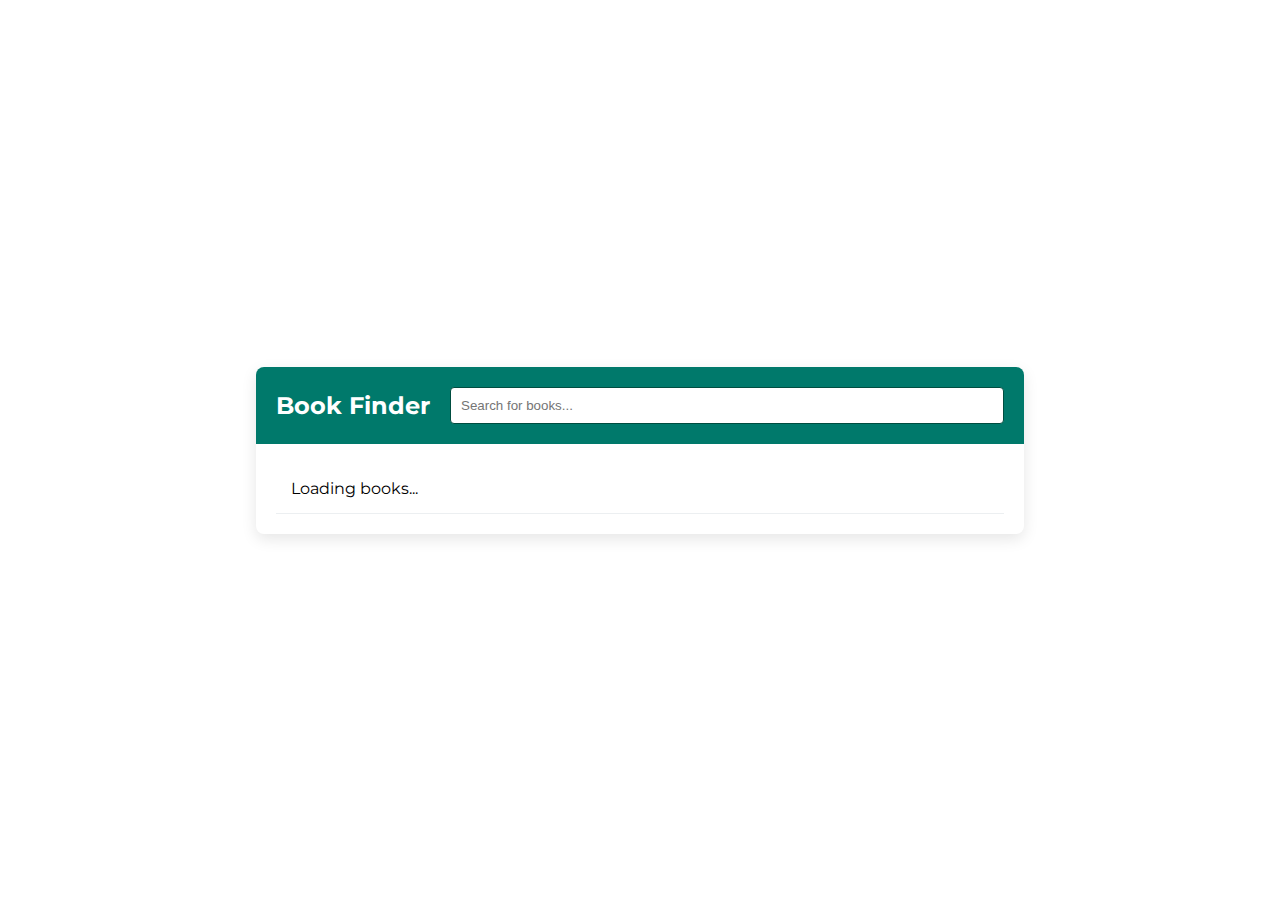
<file: Book Finder/index.html>
<!DOCTYPE html>
<html lang="en">
<head>
    <meta charset="UTF-8">
    <meta name="viewport" content="width=device-width, initial-scale=1.0">
    <link rel="stylesheet" href="style.css">
    <title>Book Finder</title>
</head>
<body>
    <div class="main-wrapper">
        <header class="search-section">
            <h1 class="header-title">Book Finder</h1>
            <div class="search-box">
                <input type="text" id="searchBox" placeholder="Search for books...">
            </div>
        </header>
        <div class="main-content">
            <ul id="bookContainer" class="books-list">
                <li>Loading books...</li>
            </ul>
        </div>
    </div>
    <script src="script.js"></script>
</body>
</html>
</file>
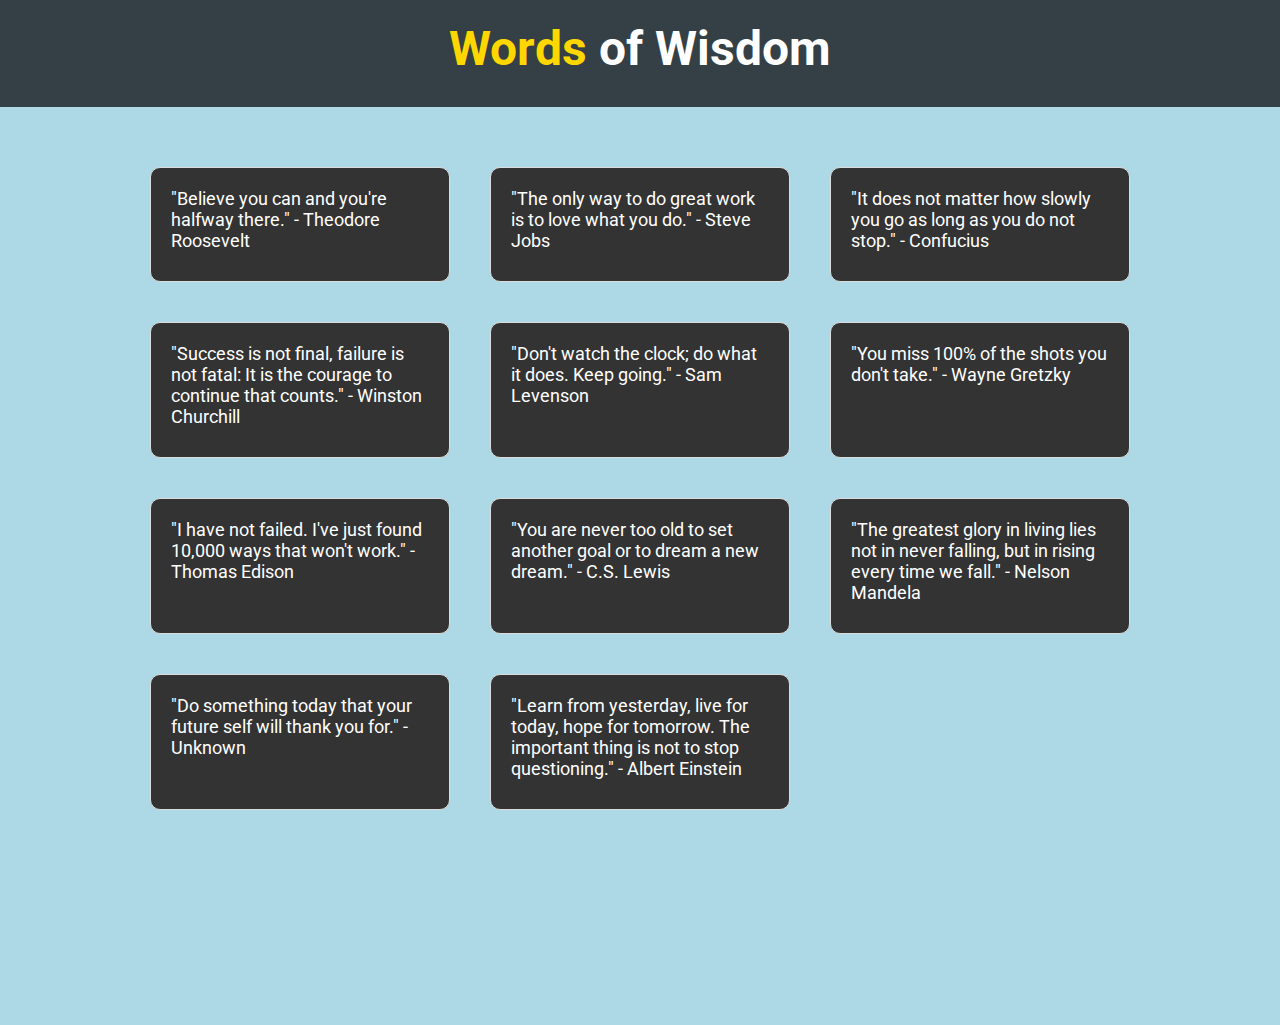
<file: Quote Animation/index.html>
<!DOCTYPE html>
<html lang="en">
<head>
  <meta charset="UTF-8" />
  <meta name="viewport" content="width=device-width, initial-scale=1.0" />
  <link rel="stylesheet" href="style.css" />
  <title>Quote Animation</title>
</head>
<body>
  <header>
    <h1><span>Words</span> of Wisdom</h1>
  </header>
  <main>
    <section class="quote-container">
      <div class="quote">
        <p>"Believe you can and you're halfway there." - Theodore Roosevelt</p>
      </div>
      <div class="quote">
        <p>"The only way to do great work is to love what you do." - Steve Jobs</p>
      </div>
      <div class="quote">
        <p>"It does not matter how slowly you go as long as you do not stop." - Confucius</p>
      </div>
      <div class="quote">
        <p>"Success is not final, failure is not fatal: It is the courage to continue that counts." - Winston Churchill</p>
      </div>
      <div class="quote">
        <p>"Don't watch the clock; do what it does. Keep going." - Sam Levenson</p>
      </div>
      <div class="quote slide-up">
        <p>"You miss 100% of the shots you don't take." - Wayne Gretzky</p>
      </div>
      <div class="quote slide-up">
        <p>"I have not failed. I've just found 10,000 ways that won't work." - Thomas Edison</p>
      </div>
      <div class="quote slide-up">
        <p>"You are never too old to set another goal or to dream a new dream." - C.S. Lewis</p>
      </div>
      <div class="quote fade-in">
        <p>"The greatest glory in living lies not in never falling, but in rising every time we fall." - Nelson Mandela</p>
      </div>
      <div class="quote fade-in">
        <p>"Do something today that your future self will thank you for." - Unknown</p>
      </div>
      <div class="quote fade-in">
        <p>"Learn from yesterday, live for today, hope for tomorrow. The important thing is not to stop questioning." - Albert Einstein</p>
      </div>
      <div class="quote rotate">
        <p>"It's not whether you get knocked down, it's whether you get up." - Vince Lombardi</p>
      </div>
      <div class="quote rotate">
        <p>"Believe you can and you're halfway there." - Theodore Roosevelt</p>
      </div>
      <div class="quote rotate">
        <p>"In the end, it's not the years in your life that count. It's the life in your years." - Abraham Lincoln</p>
      </div>
    </section>
  </main>
  <script src="script.js"></script>
</body>
</html>
</file>
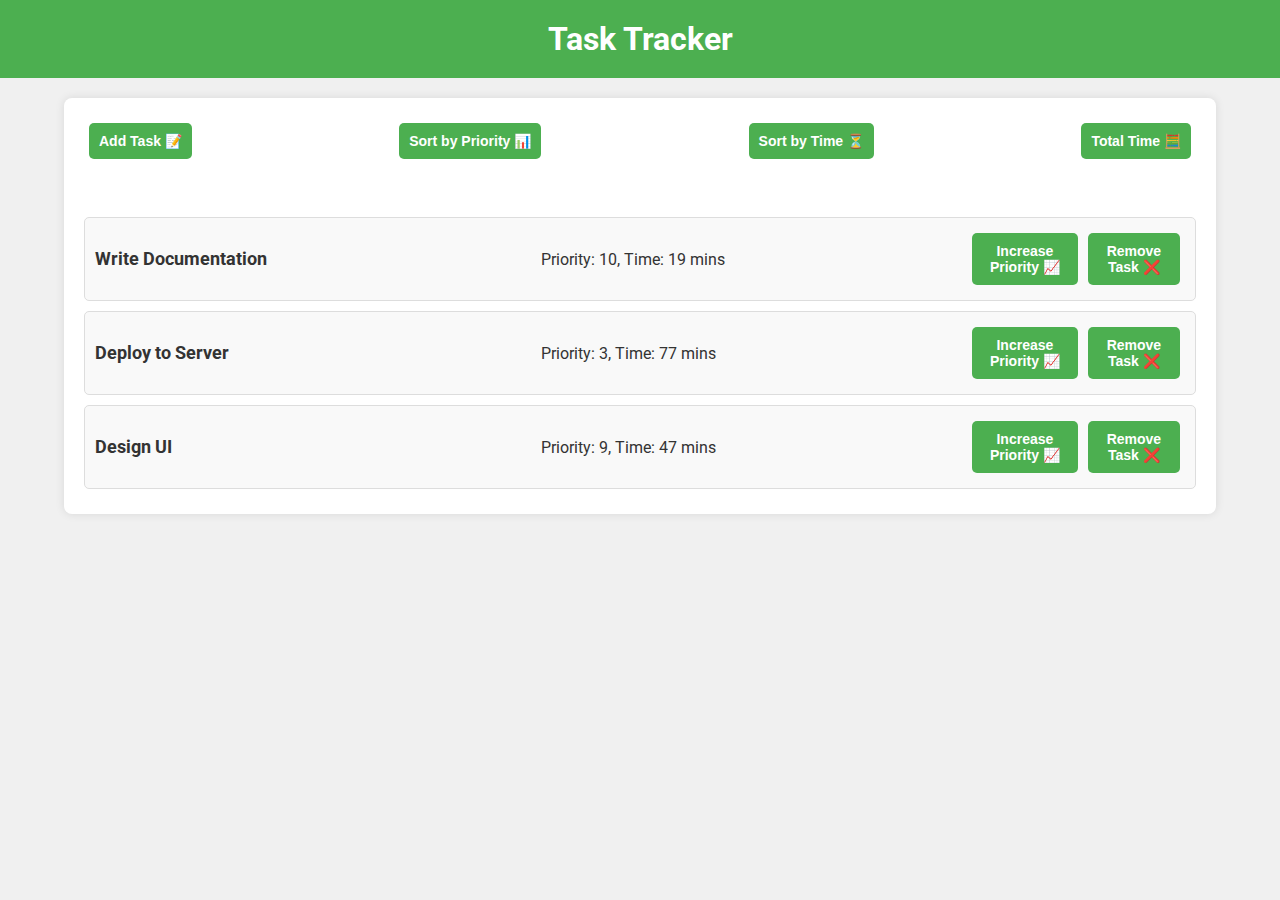
<file: Task Tracker/index.html>
<!DOCTYPE html>
<html lang="en">
<head>
  <meta charset="UTF-8" />
  <meta name="viewport" content="width=device-width, initial-scale=1.0" />
  <link rel="stylesheet" href="style.css" />
  <title>Task Tracker</title>
</head>
<body>
  <header>
    <h1>Task Tracker</h1>
  </header>
  <div class="container">
    <nav>
      <button id="add-task">Add Task 📝</button>
      <button id="sort-priority">Sort by Priority 📊</button>
      <button id="sort-time">Sort by Time ⏳</button>
      <button id="calculate-total-time">Total Time 🧮</button>
    </nav>
    <main id="main">
      <h2>Tasks List</h2>
      <div class="tasks">
        <!-- Task data will be added here dynamically -->
      </div>
    </main>
  </div>
  <script src="script.js"></script>
</body>
</html>
</file>
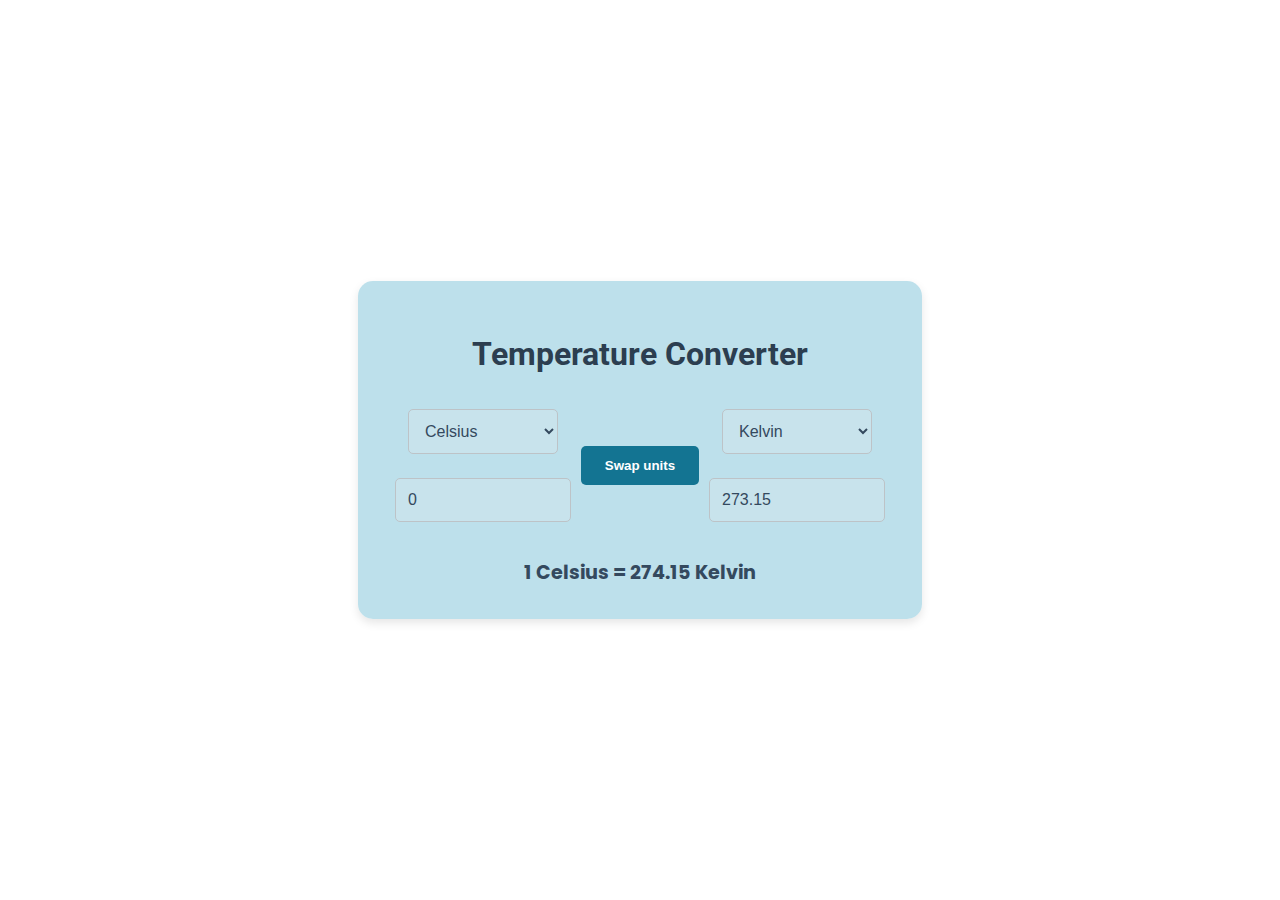
<file: Temperature Converter/index.html>
<!DOCTYPE html>
<html lang="en">
  <head>
    <meta charset="UTF-8" />
    <meta name="viewport" content="width=device-width, initial-scale=1.0" />
    <link rel="stylesheet" href="style.css" />
    <title>Temperature Converter</title>
  </head>
  <body>
    <div class="converter-wrapper">
      <header>
        <h1>Temperature Converter</h1>
      </header>
      <div class="converter-box">
        <div class="temperature">
          <select id="scale-one">
            <option value="Celsius">Celsius</option>
            <option value="Fahrenheit">Fahrenheit</option>
            <option value="Kelvin">Kelvin</option>
            <option value="Rankine">Rankine</option>
            <option value="Delisle">Delisle</option>
            <option value="Newton">Newton</option>
            <option value="Réaumur">Réaumur</option>
            <option value="Rømer">Rømer</option>
            <option value="Leiden">Leiden</option>
            <option value="Gas Mark">Gas Mark</option>
          </select>
          <input type="number" id="value-one" placeholder="0" value="0" />
        </div>

        <div class="swap">
          <button id="swap-button">Swap units</button>
        </div>

        <div class="temperature">
          <select id="scale-two">
            <option value="Celsius">Celsius</option>
            <option value="Fahrenheit">Fahrenheit</option>
            <option value="Kelvin" selected>Kelvin</option>
            <option value="Rankine">Rankine</option>
            <option value="Delisle">Delisle</option>
            <option value="Newton">Newton</option>
            <option value="Réaumur">Réaumur</option>
            <option value="Rømer">Rømer</option>
            <option value="Leiden">Leiden</option>
            <option value="Gas Mark">Gas Mark</option>
          </select>
          <input type="number" id="value-two" placeholder="0" />
        </div>
      </div>
      <div id="conversion-result"></div>
    </div>
    <script src="script.js"></script>
  </body>
</html>
</file>
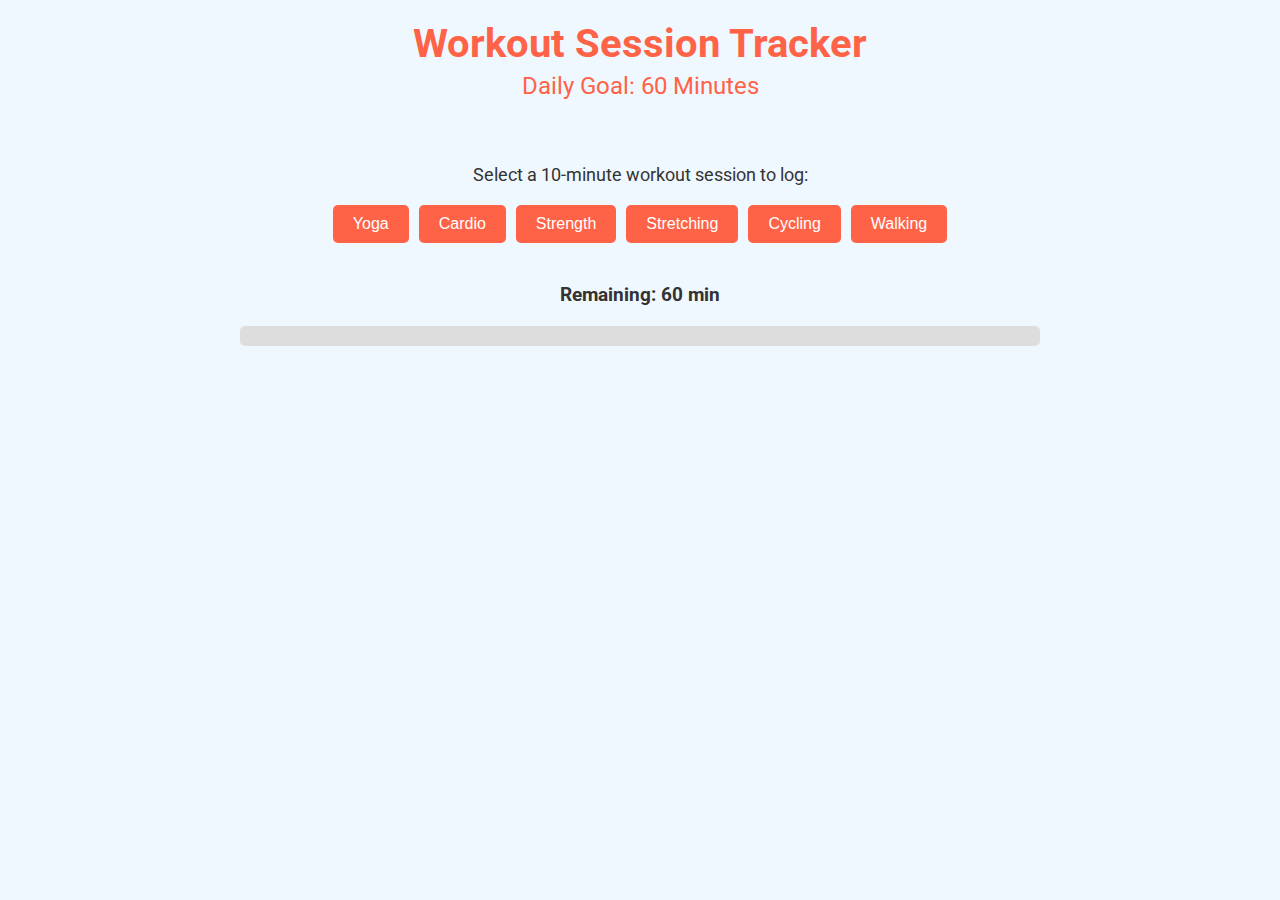
<file: Workout Session Tracker/index.html>
<!DOCTYPE html>
<html lang="en">
<head>
    <meta charset="UTF-8">
    <meta name="viewport" content="width=device-width, initial-scale=1.0">
    <link rel="stylesheet" href="style.css">
    <title>Workout Session Tracker</title>
</head>
<body>
    <header>
        <h1>Workout Session Tracker</h1>
        <h2>Daily Goal: 60 Minutes</h2>
    </header>
    <main>
        <div class="timeline" id="timeline">
            <!-- Sessions will be appended here dynamically -->
        </div>
        <p>Select a 10-minute workout session to log:</p>
        <div class="workout-options">
            <button class="workout-btn" data-session="yoga">Yoga</button>
            <button class="workout-btn" data-session="cardio">Cardio</button>
            <button class="workout-btn" data-session="strength">Strength</button>
            <button class="workout-btn" data-session="stretching">Stretching</button>
            <button class="workout-btn" data-session="cycling">Cycling</button>
            <button class="workout-btn" data-session="walking">Walking</button>
        </div>
        <div id="remaining-time">Remaining: 60 min</div>
        <div class="progress-container">
            <div class="progress-bar" id="progress-bar"></div>
        </div>
    </main>
    <script src="script.js"></script>
</body>
</html>
</file>
<file: Book Finder/style.css>
@import url("https://fonts.googleapis.com/css2?family=Montserrat:wght@300;500&display=swap");

* {
  box-sizing: border-box;
  margin: 0;
  padding: 0;
}

body {
  background-image: url("https://static.vecteezy.com/system/resources/thumbnails/007/501/665/original/light-green-color-background-light-green-color-animated-with-light-video.jpg");
  font-family: "Montserrat", sans-serif;
  display: flex;
  justify-content: center;
  align-items: center;
  height: 100vh;
}

.main-wrapper {
  width: 60%;
  background: #fff;
  border-radius: 8px;
  box-shadow: 0 5px 15px rgba(0, 0, 0, 0.1);
  overflow: hidden;
}

.search-section {
  display: flex;
  align-items: center;
  justify-content: space-between;
  background-color: #00796b;
  color: #fff;
  padding: 20px;
}

.header-title {
  font-size: 24px;
  margin: 0;
}

.search-box {
  flex-grow: 1;
  margin-left: 20px;
}

.search-box input {
  width: 100%;
  padding: 10px;
  border-radius: 4px;
  border: 1px solid #004d40;
}

.main-content {
  padding: 20px;
}

.book-details {
  margin-left: 15px;
}

.book-details h3 {
  font-size: 18px;
  margin: 0;
  color: #00796b;
}

.book-details p {
  margin: 5px 0 0;
  color: #004d40;
  font-size: 14px;
}


.books-list {
  list-style-type: none;
  max-height: 500px;
  overflow-y: auto;
  padding: 0;
}

.books-list li {
  display: flex;
  align-items: center;
  padding: 15px;
  border-bottom: 1px solid #eceff1;
}

.books-list img {
  width: 50px;
  height: 70px;
  object-fit: cover;
  border-radius: 4px;
}

.books-list li.hidden {
  display: none;
}
</file>
<file: Quote Animation/style.css>
@import url("https://fonts.googleapis.com/css2?family=Roboto:wght@400;700&display=swap");

* {
  box-sizing: border-box;
  margin: 0;
  padding: 0;
}

body {
  font-family: "Roboto", sans-serif;
  background-color: lightblue;
  background-size: cover;
  background-position: center;
  display: flex;
  flex-direction: column;
  align-items: center;
  justify-content: center;
}

header {
  background-color: rgba(0, 0, 0, 0.7);
  color: white;
  padding: 20px;
  text-align: center;
  width: 100%;
}

header h1 {
  font-size: 48px;
  margin-bottom: 10px;
  font-weight: 700;
}

header h1 span {
  color: gold;
}

header p {
  font-size: 18px;
}

main {
  display: flex;
  flex-direction: column;
  align-items: center;
  padding: 40px;
}

.quote-container {
  display: flex;
  flex-wrap: wrap;
  justify-content: center;
}

.quote {
  background-color: #333;
  color: #fff;
  border: 1px solid #ddd;
  border-radius: 10px;
  padding: 20px;
  width: 300px;
  margin: 20px;
  opacity: 0;
  transform: translateY(50px);
  transition: opacity 0.5s, transform 0.5s;
}

.quote.slide-up {
  transition: transform 1s ease-out;
}

.quote.fade-in {
  transition: opacity 1s ease-out;
}

.quote.rotate {
  transition: transform 1s ease-out;
}

.quote.show {
  opacity: 1;
  transform: translateY(0);
}

.quote p {
  font-size: 18px;
  margin-bottom: 10px;
}
</file>
<file: Task Tracker/style.css>
@import url('https://fonts.googleapis.com/css2?family=Roboto:wght@400;700&display=swap');

* {
  box-sizing: border-box;
  margin: 0;
  padding: 0;
}

body {
  background: #f0f0f0;
  color: #333;
  font-family: 'Roboto', sans-serif;
  display: flex;
  flex-direction: column;
  align-items: center;
  justify-content: flex-start;
  height: 100vh;
  margin: 0;
}

header {
  width: 100%;
  padding: 20px;
  text-align: center;
  background-color: #4CAF50;
  color: #fff;
}

.container {
  width: 90%;
  max-width: 1200px;
  padding: 20px;
  margin-top: 20px;
  background-color: #fff;
  box-shadow: 0 0 10px rgba(0,0,0,0.1);
  border-radius: 8px;
}

nav {
  display: flex;
  justify-content: space-between;
  align-items: center;
  margin-bottom: 20px;
}

button {
  cursor: pointer;
  background-color: #4CAF50;
  color: #fff;
  border: none;
  border-radius: 5px;
  padding: 10px;
  margin: 5px;
  font-weight: bold;
  font-size: 14px;
  transition: background-color 0.3s;
}

button:hover {
  background-color: #45a049;
}

main {
  width: 100%;
}

h1, h2 {
  color:#fff;
}

.tasks {
  display: flex;
  flex-direction: column;
  align-items: flex-start;
}

.task {
  background-color: #f9f9f9;
  border: 1px solid #ddd;
  border-radius: 5px;
  padding: 10px;
  margin: 5px 0;
  width: 100%;
  display: flex;
  justify-content: space-between;
  align-items: center;
}

.task-content {
  display: flex;
  justify-content: space-between;
  align-items: center;
  width: 80%;
}

.task strong {
  font-size: 1.1em;
  flex: 1;
}

.task span {
  margin-left: 20px;
  white-space: nowrap;
  flex: 1;
}

.task-buttons {
  display: flex;
  justify-content: space-between;
  width: 20%;
}

@media (max-width: 768px) {
  nav {
    flex-direction: column;
    align-items: center;
  }

  button {
    width: 80%;
  }

  .task-content {
    flex-direction: column;
    align-items: flex-start;
  }

  .task-buttons {
    width: 100%;
    justify-content: space-between;
    margin-top: 10px;
  }
}
</file>
<file: Temperature Converter/style.css>
@import url("https://fonts.googleapis.com/css2?family=Roboto:wght@400;700&display=swap");
@import url("https://fonts.googleapis.com/css2?family=Poppins:wght@300;400;700&display=swap");

:root {
  --primary-color: #2c3e50; /* Dark Blue */
  --secondary-color: rgba(173, 216, 230, 0.8); /* light grey */
  --background-color: #ecf0f1; /* Light Grayish Blue */
  --card-background-color: rgba(255, 255, 255, 0.9); /* Semi-transparent White */
  --text-color: #34495e; /* Dark Gray */
  --input-border-color: #bdc3c7; /* Light Gray */
  --button-hover-color: rgb(24, 154, 194);/* Dark Red */
  --box-shadow: 0 4px 10px rgba(0, 0, 0, 0.1);
}

body {
  background-image: url("https://i.pinimg.com/originals/29/cb/d5/29cbd5c73bac071fb7ade09bcac4feb8.gif");
  background-size: contain;
  font-family: "Poppins", sans-serif;
  display: flex;
  justify-content: center;
  align-items: center;
  height: 100vh;
  margin: 0;
}

.converter-wrapper {
  background-color:var(--secondary-color);
  padding: 2rem;
  border-radius: 15px;
  box-shadow: var(--box-shadow);
  text-align: center;
  max-width: 500px;
  width: 100%;
  margin: 1rem;
}

header h1 {
  font-family: "Roboto", sans-serif;
  color: var(--primary-color);
  margin-bottom: 1.5rem;
}

.converter-box {
  display: flex;
  justify-content: space-around;
  align-items: center;
  margin-bottom: 1.5rem;
}

.temperature {
  display: flex;
  flex-direction: column;
  align-items: center;
}

.temperature select,
.temperature input {
  margin: 0.75rem 0;
  padding: 0.75rem;
  border: 1px solid var(--input-border-color);
  border-radius: 5px;
  font-size: 16px;
  width: 150px;
  color: var(--text-color);
  background-color: rgb(200, 227, 236);
}

#swap-button {
  background-color:rgb(19, 116, 146);
  color: #fff;
  font-weight: bold;
  border: none;
  padding: 0.75rem 1.5rem;
  cursor: pointer;
  border-radius: 5px;
  margin: 1.5rem 0;
  transition: background-color 0.3s ease;
}

#swap-button:hover {
  background-color: var(--button-hover-color);
}

#conversion-result {
  color: var(--text-color);
  font-size: 1.2rem;
  font-weight: bold;
  margin-top: 1rem;
}

@media (max-width: 600px) {
  .converter-box {
    flex-direction: column;
  }
}
</file>
<file: Workout Session Tracker/style.css>
@import url('https://fonts.googleapis.com/css2?family=Roboto:wght@400;700&display=swap');

:root {
    --color-primary: #ff6347;
    --color-secondary: #ffcccb;
    --color-background: #f0f8ff;
    --color-text: #333;
}

* {
    box-sizing: border-box;
    margin: 0;
    padding: 0;
}

body {
    background-color: var(--color-background);
    color: var(--color-text);
    font-family: 'Roboto', sans-serif;
    display: flex;
    flex-direction: column;
    align-items: center;
    padding: 20px;
}

header {
    text-align: center;
    margin-bottom: 20px;
}

h1 {
    margin: 0;
    font-size: 2.5em;
    color: var(--color-primary);
}

h2 {
    font-weight: 400;
    margin: 5px 0;
    color: var(--color-primary);
}

main {
    display: flex;
    flex-direction: column;
    align-items: center;
    width: 100%;
    max-width: 800px;
}

.timeline {
    display: flex;
    flex-wrap: wrap;
    justify-content: center;
    margin-bottom: 20px;
    width: 100%;
    gap: 20px; /* Add gap between the circles */
}

.timeline .session {
    background-color: var(--color-secondary);
    border-radius: 50%;
    margin: 10px;
    width: 70px; /* Increase width for better spacing */
    height: 70px; /* Increase height for better spacing */
    display: flex;
    align-items: center;
    justify-content: center;
    font-size: 1.5em;
    color: var(--color-primary);
    position: relative;
    transition: transform 0.3s ease;
}

.timeline .session:hover {
    transform: scale(1.1);
}

.timeline .session::after {
    content: attr(data-session);
    position: absolute;
    top: 80px; /* Adjust position for better alignment */
    width: 100px;
    text-align: center;
    font-size: 0.75em;
    color: var(--color-text);
}

p {
    margin: 20px 0;
    text-align: center;
    font-size: 1.1em;
}

.workout-options {
    display: flex;
    flex-wrap: wrap;
    justify-content: center;
    gap: 10px;
    margin-bottom: 20px;
}

.workout-btn {
    background-color: var(--color-primary);
    color: #fff;
    border: none;
    border-radius: 5px;
    padding: 10px 20px;
    cursor: pointer;
    font-size: 1em;
    transition: background-color 0.3s ease;
}

.workout-btn:hover {
    background-color: #e55a3b;
}

#remaining-time {
    margin: 20px 0;
    font-size: 1.2em;
    font-weight: bold;
}

.progress-container {
    width: 100%;
    background-color: #ddd;
    border-radius: 5px;
    overflow: hidden;
}

.progress-bar {
    width: 0;
    height: 20px;
    background-color: var(--color-primary);
    transition: width 0.3s ease;
}
</file>
